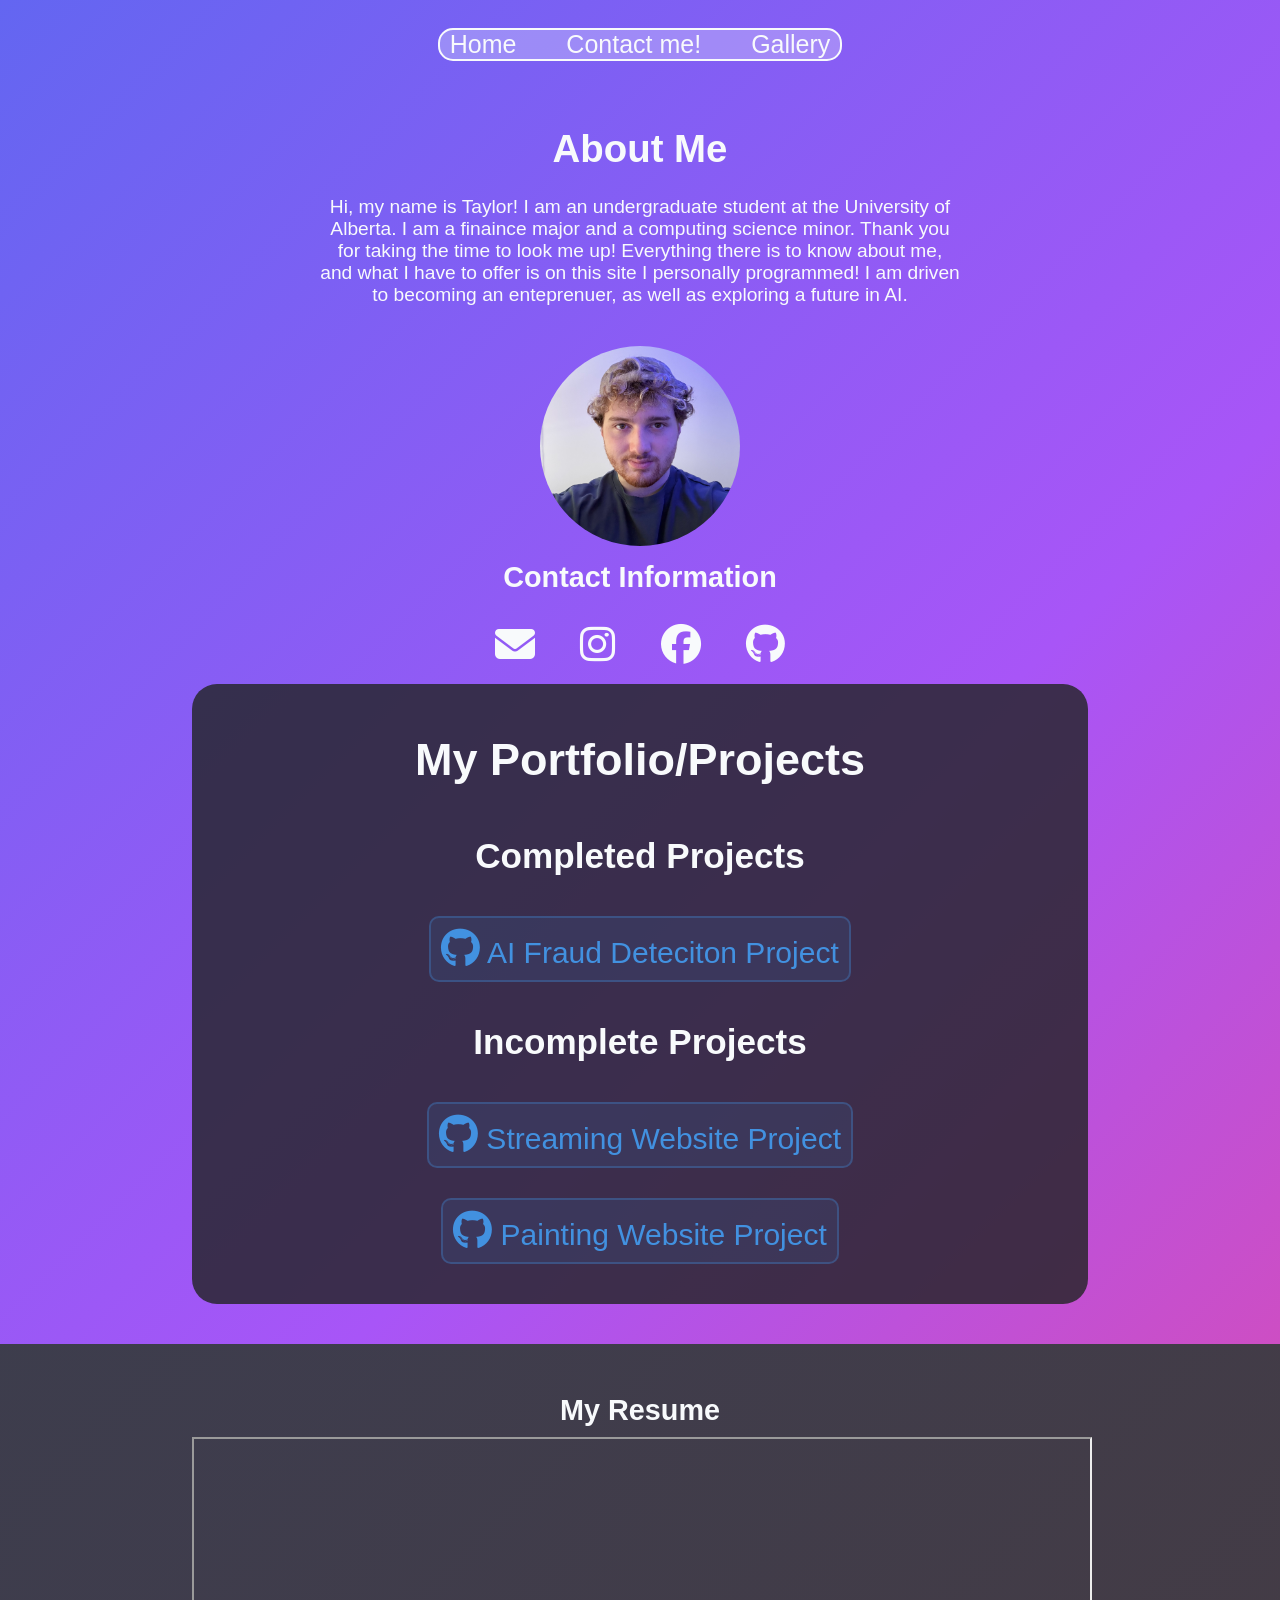
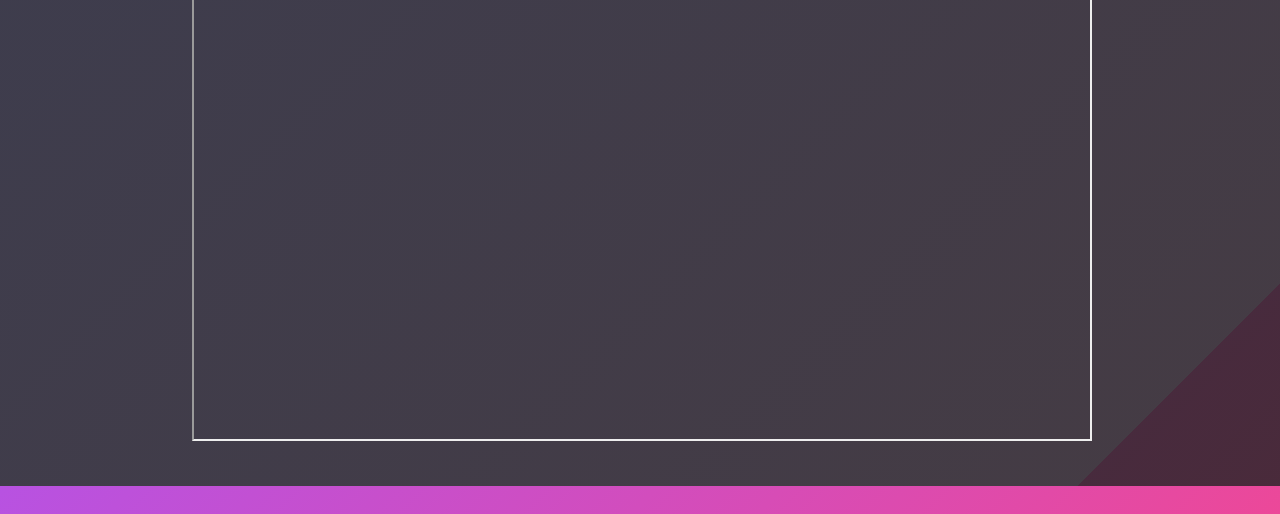
<file: Index.html>
<!DOCTYPE html>
<head>
    <title>My Personal Webpage</title>
    <link rel="stylesheet" href="index.css">
    <link rel="stylesheet" href="https://cdnjs.cloudflare.com/ajax/libs/font-awesome/6.5.0/css/all.min.css">

    <!--Favicon Here-->
</head>

<body>
    <!--Top Navigation-->
    <div class="topNav">
        <div class="home">
            <a href="index.html">Home</a>
        </div>
        <div class="contactPage">
            <a href="contactPage.html">Contact me!</a>
        </div>
        <div class = "gallary">
            <a href="gallary.html">Gallery</a>
        </div>
    </div>

    <!--Intro Article-->
    <div class="about">
        <h1>About Me</h1>
        <p>Hi, my name is Taylor! I am an undergraduate student at the University of Alberta. I am a finaince major and a computing science minor. Thank you for taking the time to look me up! Everything there is to know about me, and what I have to offer is on this site I personally programmed! I am driven to becoming an enteprenuer, as well as exploring a future in AI.</p>
        <img src="headshot_1.jpeg" alt="Headshot of Taylor" class="headshot">
    </div> 

    <!--My contact information-->
    <div class ="contact">
        <h2>Contact Information</h2>
        <a href="mailto:taylorhenning34@gmail.com" target="_blank"><i class="fa-solid fa-envelope"></i></a>
        <a href="https://www.instagram.com/taylor_henning123/" target="_blank"><i class="fa-brands fa-instagram"></i></a>
        <a href="https://www.facebook.com/profile.php?id=61570008241085" target="_blank"><i class="fab fa-facebook"></i></a>
        <a href="https://github.com/TaylorH34-11" target="_blank"><i class="fa-brands fa-github"></i></a>
    </div>

    <div class="portfolio">
        <h2>My Portfolio/Projects</h2>
            <h3>Completed Projects</h3>
            <div class="AI Fraud Detection - Version 1">
            <a href="https://github.com/TaylorH34-11/Nullify---AI-Fraud-Detector" target="_blank"><i class="fa-brands fa-github"></i> AI Fraud Deteciton Project</a>
            </div>
        <h3>Incomplete Projects</h3>
        <div class="streamingWebsite">
            <a href="https://github.com/TaylorH34-11/Streaming-Website" target="_blank"><i class="fa-brands fa-github"></i> Streaming Website Project</a>
        </div>
        <div class="paintingWebsite">
            <a href="https://github.com/TaylorH34-11/Painting-Website" target="_blank"><i class="fa-brands fa-github"></i> Painting Website Project</a>
        </div>
    </div>

    <!--Page Seperator-->
    <div class="dividor"> 
        <!--My Resume-->
        <div class="resume">
            <h2>My Resume</h2>
            <iframe src="resume.pdf" width="100%" height="600px"></iframe>
        </div>
    </div>

</body>
</file>
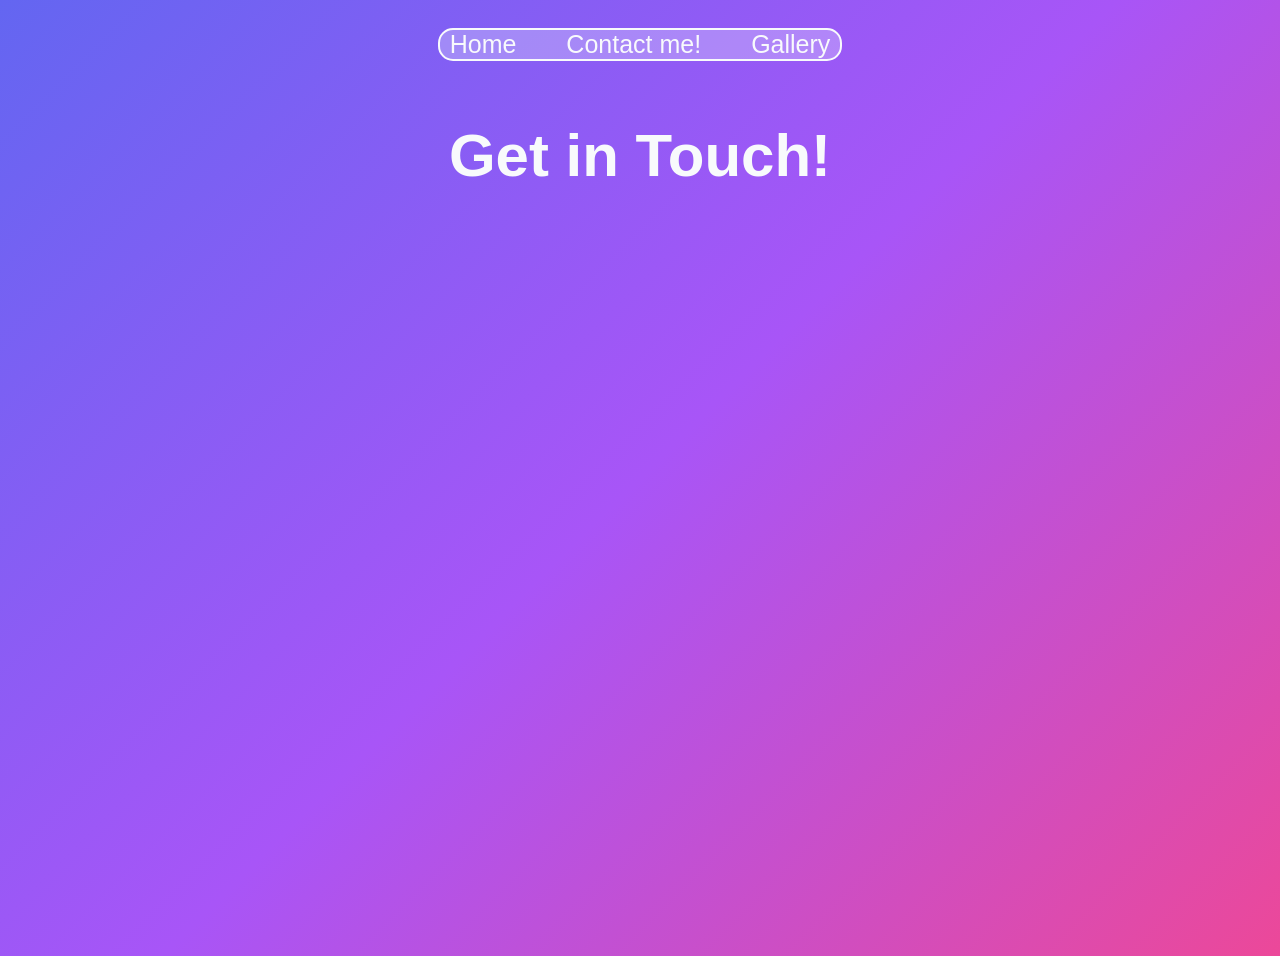
<file: contactPage.html>
<!DOCTYPE html>
<head>
    <title>Contact Page</title>
    <link rel="stylesheet" href="index.css">
    <link rel="stylesheet" href="contactPage.css">
    <link rel="stylesheet" href="https://cdnjs.cloudflare.com/ajax/libs/font-awesome/6.5.0/css/all.min.css">

    <!--Favicon Here-->
</head>

<body>
    <!--Top Navigation-->
    <div class="topNav">
        <div class="home">
            <a href="index.html">Home</a>
        </div>
        <div class="contactPage">
            <a href="contactPage.html">Contact me!</a>
        </div>
        <div class = "gallary">
            <a href="gallary.html">Gallery</a>
        </div>
    </div>
    <h1>Get in Touch!</h1>
</body>
</file>
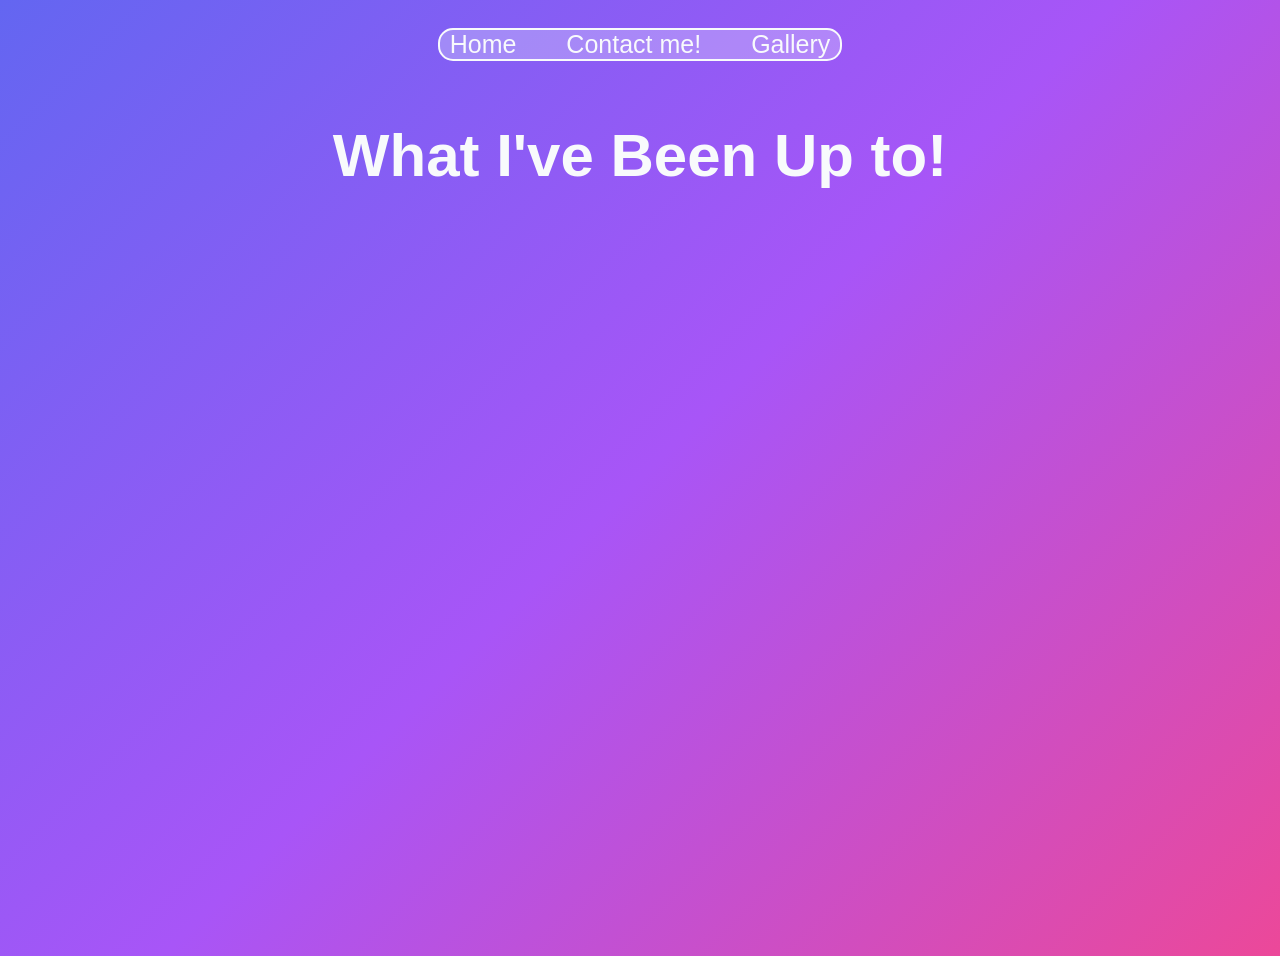
<file: gallary.html>
<!DOCTYPE html>
<head>
    <title>Gallery</title>
    <link rel="stylesheet" href="index.css">
    <link rel="stylesheet" href="contactPage.css">
    <link rel="stylesheet" href="https://cdnjs.cloudflare.com/ajax/libs/font-awesome/6.5.0/css/all.min.css">

    <!--Favicon Here-->
</head>

<body>
    <!--Top Navigation-->
    <div class="topNav">
        <div class="home">
            <a href="index.html">Home</a>
        </div>
        <div class="contactPage">
            <a href="contactPage.html">Contact me!</a>
        </div>
        <div class = "gallary">
            <a href="gallary.html">Gallery</a>
        </div>
    </div>
    <h1>What I've Been Up to!</h1>
</body>
</file>
<file: index.css>
/*Primary container for the webpage, centers content and allows for vertical scrolling if content exceeds viewport height*/
body {
  display: flex;
  flex-direction: column;
  align-items: center;
  justify-content: flex-start;
  min-height: 100vh;
  padding: 20px;

  overflow-x: hidden;
  overflow-y: scroll;

  /*AI (CHAT - GPT 5) GENERATED BACKGROUND GRADIENT: Modern Tech Look*/
  background: linear-gradient(135deg, 
  rgba(99,102,241,1) 0%, 
  rgba(168,85,247,1) 50%, 
  rgba(236,72,153,1) 100%
);
}

/*Reduce Space between headers*/
h2, h3 {
    margin-top: 10px;
    margin-bottom: 10px;
}  

.topNav{
    display: flex;
    justify-content: center;
    gap: 30px;
    margin-bottom: 20px;
    font-family: Arial, Helvetica, sans-serif;
    font-size: 25px;
    border: 2px solid rgba(248,250,252,1);
    border-radius: 15px;
    background-color: rgba(240, 248, 255, 0.281);
}

.topNav a{
    text-decoration: none;
    color: rgba(248,250,252,1);
    padding: 10px 10px;
    border-radius: 10px;
}

.about {
    font-family: Arial, Helvetica, sans-serif;
    font-size: larger;
    margin-top: 20px;
    text-align: center;
    width: 50vw;
    /*AI (CHAT - GPT 5) GENERATED Text Color: Modern Tech Look*/
    color: rgba(248,250,252,1); 
}

.contact{
    text-align: center;
    width: 50vw;

    font-family: Arial, Helvetica, sans-serif;
    font-size: larger;
    color: rgba(248,250,252,1);
    z-index: 2;
}

.contact i{
    margin: 20px;
    /*Scale Icons*/
    font-size: 40px;
    color: rgba(248,250,252,1);
}

.contact i:hover{
    /*AI (CHAT - GPT 5) GENERATED Hover Effect: Modern Tech Look*/
    color: rgba(255,255,255,1);
    transform: scale(1.2);
    transition: transform 0.3s ease, color 0.3s ease;
}

/*Record of complete/incomplete coding projects, with links to github repos*/
.portfolio{
    display: flex;
    flex-direction: column;
    justify-content: center;
    align-items: center;
    width: 70vw;
    background-color: rgba(33, 35, 35, 0.8);
    padding: 40px 0;
    z-index: 2;
    margin-bottom: 40px;
    border-radius: 25px;

    /*vertical spacing between projects*/
    gap: 30px; 

    /*Update height based of the number of projects taking up the space*/
    height: auto;

    font-family: Arial, Helvetica, sans-serif;
    font-size: 30px;
    color: rgba(248,250,252,1);
}

/*Ensure the title of the project does not appear as a link*/
.portfolio a {
    text-decoration: none;
    display: inline-block;
    color: rgb(66, 145, 224);
    border: 2px solid rgb(66, 145, 224, 0.3);
    background-color: rgba(66, 145, 224, 0.1);
    padding: 10px 10px;
    border-radius: 10px;
}

.portfolio i{
    font-size: 40px;
    color: rgb(66, 145, 224);
}

.portfolio a:hover{
    /*AI (CHAT - GPT 5) GENERATED Hover Effect: Modern Tech Look*/
    color: rgb(168, 193, 219);
    transform: translateY(-5px);
    transform: scale(1.07);
    transition: transform 0.3s ease, color 0.3s ease;
}

.dividor{
    background-image: linear-gradient(135deg, rgba(51, 58, 58, 0.9) 90%, rgba(77, 78, 78, 0.7) 90%, rgba(33, 35, 35, 0.8) 90%);
    display: flex;
    justify-content: center;
    width: 100vw;
    z-index: 1;

    /*Extended room above and below resume*/
    padding: 40px 0;
}

.resume{
    text-align: center;
    width: 70vw;

    font-family: Arial, Helvetica, sans-serif;
    font-size: larger;
    color: rgba(248,250,252,1); 
}

.headshot {
    width: 200px;
    height: 200px;
    border-radius: 50%;
    object-fit: cover;
    margin-top: 20px;
}
</file>
<file: contactPage.css>
h1{
    text-align: center;
    justify-content: center;
    font-family: Arial, Helvetica, sans-serif;
    font-size: 60px;
    color: rgba(248,250,252,1);
}
</file>
